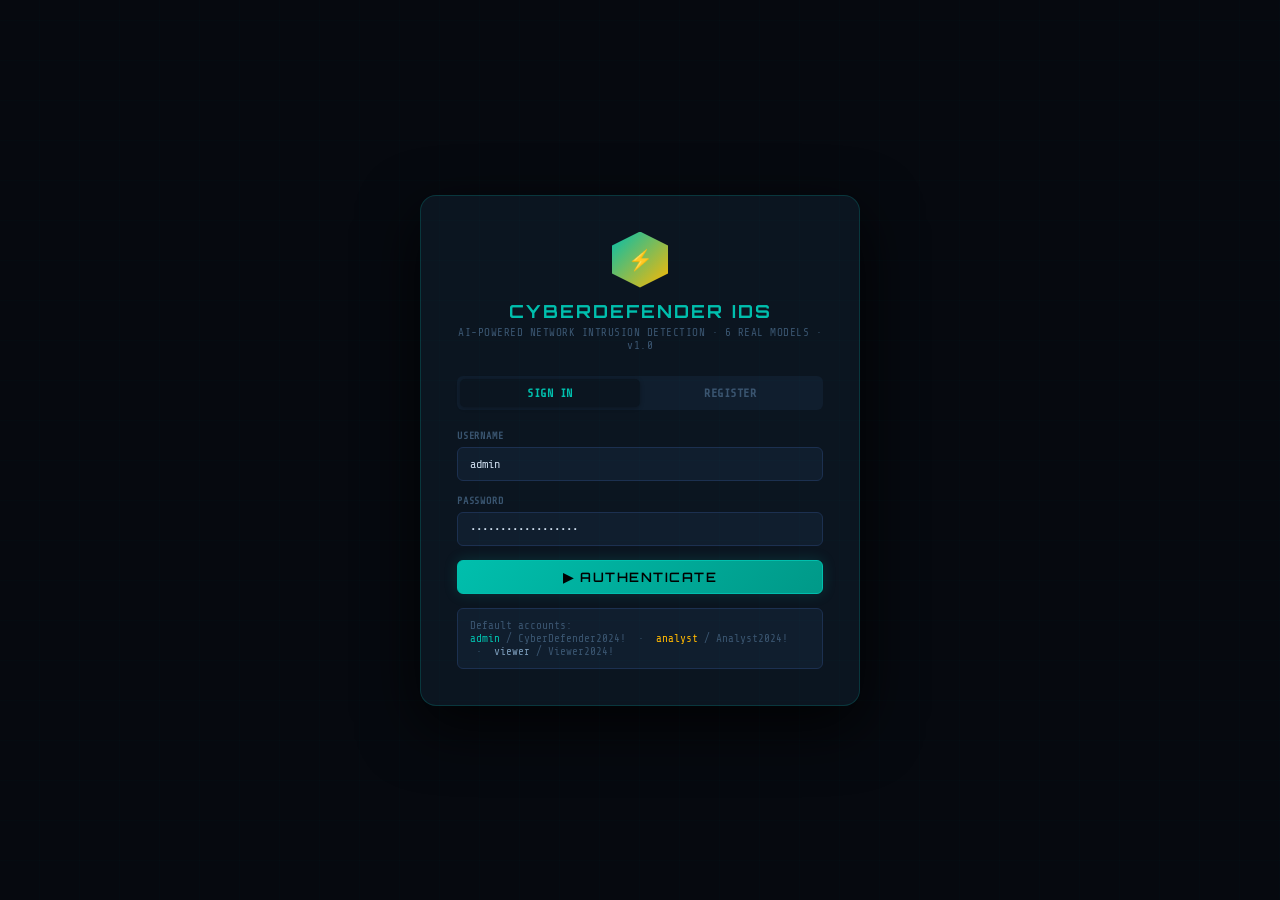
<file: index.html>
<!DOCTYPE html>
<html lang="en">
<head>
<meta charset="UTF-8"><meta name="viewport" content="width=device-width,initial-scale=1.0">
<title>Dashboard — CyberDefender IDS</title>
<link rel="icon" href="data:image/svg+xml,<svg xmlns='http://www.w3.org/2000/svg' viewBox='0 0 32 32'><text y='26' font-size='28'>⚡</text></svg>">
<link rel="stylesheet" href="assets/css/style.css">
</head>
<body>
<div class="ticker"><div class="ticker-inner" id="tickerInner"></div></div>
<nav class="nav">
  <div class="logo"><div class="logo-hex">⚡</div><div class="logo-text">CYBER<span style="color:var(--amber)">DEFENDER</span></div></div>
  <ul class="nav-tabs"><li><a href="index.html" class="nav-tab active">DASHBOARD</a></li><li><a href="pages/alerts.html" class="nav-tab">ALERTS</a></li><li><a href="pages/scan.html" class="nav-tab">SCANNER</a></li><li><a href="pages/realtime.html" class="nav-tab">LIVE IDS</a></li><li><a href="pages/education.html" class="nav-tab">CYBER INTEL</a></li><li><a href="pages/models.html" class="nav-tab">MODELS & API</a></li></ul>
  <div class="nav-right">
    <div class="sys-pill"><span class="sdot"></span>ONLINE</div>
    <button class="bell-btn" id="bellBtn">🔔<span class="bell-count" id="bellCount">4</span></button>
    <div class="user-chip" id="userChip"><div class="uav" id="avatarEl">A</div><span id="usernameEl">USER</span><span style="color:var(--txt3)">▼</span></div>
  </div>
</nav>
<div class="alert-drawer" id="alertDrawer"><div class="dr-head"><span class="dr-title">⚠ ACTIVE ALERTS</span><button class="dr-close" id="drawerClose">✕</button></div><div class="dr-body" id="drawerBody"></div></div>
<div class="dr-overlay" id="drawerOverlay"></div>
<main class="wrap">
  <div class="pg-head">
    <div><h1 class="pg-title">SECURITY OPERATIONS CENTER</h1>
    <p class="pg-sub">REAL-TIME THREAT MONITORING · 6 ML MODELS · NSL-KDD 100% · UNSW-NB15 84% · <span id="lastUpdated">–</span></p></div>
    <div class="hd-acts">
      <button class="btn btn-sm btn-out" onclick="refreshDashboard()">↻ REFRESH</button>
      <a href="pages/realtime.html" class="btn btn-sm btn-grn" data-permission="can_live_monitor">📡 LIVE IDS</a>
      <a href="pages/scan.html" class="btn btn-sm btn-pri" data-permission="can_scan">⚡ NEW SCAN</a>
    </div>
  </div>
  <div class="kpi-row" id="kpiRow"></div>
  <div style="display:grid;grid-template-columns:1fr 1fr 300px;gap:14px">
    <div style="display:flex;flex-direction:column;gap:14px">
      <div class="card">
        <div class="cd-hd"><span class="cd-tt">LIVE NETWORK TRAFFIC</span>
          <div style="display:flex;gap:10px;font-size:10px;font-family:var(--mono)">
            <span style="color:var(--teal)">● NORMAL</span><span style="color:var(--red)">● ANOMALY</span><span style="color:var(--amber)">● SUSPICIOUS</span>
          </div>
        </div>
        <canvas id="trafficCanvas" height="155" style="width:100%;display:block;padding:10px 14px"></canvas>
      </div>
      <div class="card">
        <div class="cd-hd"><span class="cd-tt">ATTACK ORIGIN MAP</span><span style="font-size:10px;color:var(--txt3);font-family:var(--mono)">GEO INTELLIGENCE</span></div>
        <div style="position:relative;height:145px;overflow:hidden;background:var(--bg3)"><canvas id="mapCanvas" style="width:100%;height:100%;display:block"></canvas></div>
        <div id="geoList" style="padding:8px 14px"></div>
      </div>
    </div>
    <div style="display:flex;flex-direction:column;gap:14px">
      <div class="card">
        <div class="cd-hd"><span class="cd-tt">ATTACK DISTRIBUTION</span><span style="font-size:10px;color:var(--txt3);font-family:var(--mono)">LAST 24H</span></div>
        <div style="display:flex;align-items:center">
          <canvas id="donutCanvas" width="200" height="200" style="flex-shrink:0"></canvas>
          <div id="donutLegend" style="padding:0 10px;flex:1;display:flex;flex-direction:column;gap:5px"></div>
        </div>
      </div>
      <div class="card">
        <div class="cd-hd"><span class="cd-tt">6 REAL ML MODELS</span><a href="pages/models.html" class="btn btn-xs btn-sec">VIEW ALL</a></div>
        <div id="modelStatusList" style="padding:8px"></div>
      </div>
    </div>
    <div style="display:flex;flex-direction:column;gap:14px">
      <div class="card">
        <div class="cd-hd"><span class="cd-tt">LIVE THREAT FEED</span><span class="live-b" id="feedStatus">STREAMING</span></div>
        <div class="t-list" id="threatFeed"></div>
        <a href="pages/realtime.html" data-permission="can_live_monitor" style="display:block;padding:8px 14px;font-size:10px;color:var(--teal);font-family:var(--mono);border-top:1px solid var(--bg4);text-align:center">▶ OPEN LIVE IDS MONITOR →</a>
      </div>
      <div class="card">
        <div class="cd-hd"><span class="cd-tt">ROLE & PERMISSIONS</span></div>
        <div id="rolePanel" style="padding:10px 14px;font-size:11px;font-family:var(--mono)"></div>
      </div>
    </div>
  </div>
</main>
<footer class="footer"><span>CyberDefender IDS v1.0 · RF · XGBoost · DT · ANN · Autoencoder · Hybrid AE+XGB · NSL-KDD + UNSW-NB15</span><span id="ftTime"></span></footer>
<script src="assets/js/cyberdefender.js"></script>
<script>
document.addEventListener('DOMContentLoaded', function() {
  requireLogin(); initTicker(); initNavDrawer(); initUserChip(); applyRBAC();
  document.getElementById('ftTime').textContent = new Date().toUTCString();
  pageInit();
});

let feedIdx=0;

async function pageInit() {
  // Step 1: Render demo data IMMEDIATELY — no waiting for API
  renderKPIs(DEMO_STATS);
  renderModelList(REAL_MODELS);
  renderFeed();
  renderGeoList();
  renderRolePanel();
  drawTrafficChart('trafficCanvas');
  drawDonutChart('donutCanvas','donutLegend',DEMO_STATS.attack_distribution);
  drawWorldMap('mapCanvas');
  document.getElementById('lastUpdated').textContent = 'Demo data — ' + new Date().toLocaleTimeString();

  // Step 2: Try to get real data from backend in background
  await refreshFromAPI();

  // Step 3: Set up auto-refresh
  setInterval(refreshFromAPI, 60000);
  setInterval(rotateFeed, 4000);
  setInterval(() => drawTrafficChart('trafficCanvas'), 15000);
}

async function refreshDashboard() {
  await refreshFromAPI();
}

async function refreshFromAPI() {
  try {
    const [stats, models] = await Promise.all([
      CG.stats().catch(() => null),
      CG.models().catch(() => null),
    ]);
    if (stats) {
      renderKPIs(stats);
      drawDonutChart('donutCanvas','donutLegend',stats.attack_distribution);
    }
    if (models && Array.isArray(models) && models.length) {
      renderModelList(models);
    }
    document.getElementById('lastUpdated').textContent = 'Updated ' + new Date().toLocaleTimeString();
  } catch (e) {
    // Backend unreachable — demo data already showing, nothing to do
  }
}

function renderKPIs(s) {
  const evts = s.total_events_24h || 0;
  document.getElementById('kpiRow').innerHTML = [
    {cl:'r', ic:'🚨', lb:'Critical Threats', vl:s.critical_threats_24h||0, sb:'Last 24 hours'},
    {cl:'a', ic:'📡', lb:'Total Events',      vl:evts.toLocaleString(),     sb:'Monitored flows'},
    {cl:'g', ic:'🛡️', lb:'Auto-Blocked',      vl:Math.floor(evts*.37).toLocaleString(), sb:'Mitigated flows'},
    {cl:'b', ic:'⚡', lb:'System Status',      vl:'ONLINE',                 sb:'6 real models active'},
  ].map(c=>'<div class="kpi '+c.cl+'"><div class="kpi-ic">'+c.ic+'</div><div class="kpi-lb">'+c.lb+'</div><div class="kpi-vl">'+c.vl+'</div><div class="kpi-sb">'+c.sb+'</div></div>').join('');
}

function renderFeed() {
  document.getElementById('threatFeed').innerHTML = DEMO_THREATS.slice(0,6).map(t =>
    '<div class="t-item" onclick="window.location=\'pages/scan.html\'"><span class="sv-dot '+t.sev+'"></span><div style="flex:1;min-width:0"><div class="t-nm">'+t.name+'</div><div class="t-mt">'+t.ip+' · '+t.type+' · '+t.country+'</div></div><span class="t-tm">'+t.time+'</span></div>'
  ).join('');
}

function rotateFeed() {
  feedIdx = (feedIdx + 1) % DEMO_THREATS.length;
  const feed = document.getElementById('threatFeed'); if (!feed) return;
  const t = DEMO_THREATS[feedIdx];
  const el = document.createElement('div'); el.className = 't-item live-event'; el.style.opacity='0';
  el.innerHTML = '<span class="sv-dot '+t.sev+'"></span><div style="flex:1;min-width:0"><div class="t-nm">'+t.name+'</div><div class="t-mt">'+t.ip+' · just now</div></div><span class="t-tm">now</span>';
  feed.insertBefore(el, feed.firstChild);
  requestAnimationFrame(() => el.style.opacity='1');
  if (feed.children.length > 6) feed.removeChild(feed.lastChild);
}

function renderModelList(models) {
  document.getElementById('modelStatusList').innerHTML = (models||REAL_MODELS).map(m=>
    '<div style="display:flex;align-items:center;justify-content:space-between;padding:7px 9px;border-bottom:1px solid var(--bg4)">'+
    '<div><div style="font-size:12px;font-weight:600;font-family:var(--mono)">'+m.name+'</div>'+
    '<div style="font-size:9px;color:var(--txt3);font-family:var(--mono)">'+m.dataset+' · '+m.features+' feat</div>'+
    '<div class="m-bar" style="width:100px;margin-top:3px"><div class="m-fill" style="width:'+m.accuracy+'%"></div></div></div>'+
    '<div style="text-align:right"><span class="badge b-ok">REAL</span>'+
    '<div style="font-size:10px;color:var(--teal);font-family:var(--mono);margin-top:2px">'+m.accuracy+'%</div></div></div>'
  ).join('');
}

function renderGeoList() {
  const geo=[{c:'China',n:187},{c:'Russia',n:143},{c:'Germany',n:89},{c:'United States',n:76},{c:'Netherlands',n:42}];
  document.getElementById('geoList').innerHTML=geo.map(s=>
    '<div style="display:flex;justify-content:space-between;font-size:10px;font-family:var(--mono);color:var(--txt3);padding:3px 0;border-bottom:1px solid var(--bg4)">'+
    '<span>'+s.c+'</span><span style="color:var(--red);font-weight:700">▲ '+s.n+'</span></div>'
  ).join('');
}

function renderRolePanel() {
  const u=getUser(); const p=getPerms(); const role=u.role||'viewer';
  const col={admin:'var(--teal)',analyst:'var(--amber)',viewer:'var(--purple)'}[role]||'var(--teal)';
  const perms=[
    ['can_scan','⚡ Run Scans'],['can_shap','🔬 SHAP Explain'],['can_pdf','📋 PDF Reports'],
    ['can_email','📧 Email Reports'],['can_live_monitor','📡 Live IDS'],['can_export_siem','📤 SIEM Export'],
    ['can_manage_users','👥 User Mgmt'],['can_retrain','🔄 Retrain Models'],
  ];
  document.getElementById('rolePanel').innerHTML=
    '<div style="margin-bottom:8px">User: <span style="color:'+col+';font-weight:700">'+(u.username||'?')+'</span></div>'+
    '<div style="margin-bottom:10px">Role: <span style="color:'+col+'">'+role.toUpperCase()+'</span></div>'+
    perms.map(([k,l])=>'<div style="display:flex;justify-content:space-between;padding:3px 0;border-bottom:1px solid var(--bg4)">'+
      '<span style="color:var(--txt2)">'+l+'</span><span style="color:'+(p[k]?'var(--green)':'var(--red)')+'">'+( p[k]?'✓':'✗')+'</span></div>').join('');
}

</script>
</body>
</html>
</file>
<file: assets/css/style.css>
@import url('https://fonts.googleapis.com/css2?family=Share+Tech+Mono&family=Rajdhani:wght@400;500;600;700&family=Orbitron:wght@400;700;900&display=swap');
*,*::before,*::after{margin:0;padding:0;box-sizing:border-box}
:root{--bg:#06090f;--bg2:#0b1520;--bg3:#101e2e;--bg4:#162840;--bg5:#1c3050;--teal:#00bfad;--teal2:#009988;--teal3:rgba(0,191,173,.1);--amber:#ffb800;--amber2:rgba(255,184,0,.1);--red:#ff3a3a;--red2:rgba(255,58,58,.1);--green:#00e87a;--green2:rgba(0,232,122,.1);--purple:#8855ee;--purple2:rgba(136,85,238,.1);--txt:#c8d8e8;--txt2:#7a9ab8;--txt3:#3a5570;--font:'Rajdhani',sans-serif;--mono:'Share Tech Mono',monospace;--display:'Orbitron',sans-serif;--r:6px;--r2:10px;--r3:16px}
html{font-size:15px;scroll-behavior:smooth}
body{font-family:var(--font);background:var(--bg);color:var(--txt);min-height:100vh;overflow-x:hidden}
body::before{content:'';position:fixed;inset:0;background:repeating-linear-gradient(0deg,transparent,transparent 39px,rgba(0,191,173,.03) 40px),repeating-linear-gradient(90deg,transparent,transparent 39px,rgba(0,191,173,.03) 40px);pointer-events:none;z-index:0}
::-webkit-scrollbar{width:4px}::-webkit-scrollbar-track{background:var(--bg2)}::-webkit-scrollbar-thumb{background:var(--bg5);border-radius:2px}
a{color:inherit;text-decoration:none}button{cursor:pointer;font-family:var(--font)}
.ticker{background:var(--bg2);border-bottom:1px solid rgba(0,191,173,.12);height:24px;overflow:hidden;position:relative;z-index:10}
.ticker-inner{display:flex;gap:56px;white-space:nowrap;animation:tick 42s linear infinite;position:absolute;top:50%;transform:translateY(-50%);width:max-content}
@keyframes tick{0%{left:0}100%{left:-50%}}
.ti{display:inline-flex;align-items:center;gap:6px;font-size:10px;font-family:var(--mono);color:var(--txt3);letter-spacing:.4px}
.td{width:5px;height:5px;border-radius:50%;flex-shrink:0}.td.r{background:var(--red);box-shadow:0 0 4px var(--red)}.td.a{background:var(--amber)}.td.g{background:var(--green)}
.nav{display:flex;align-items:center;padding:0 20px;height:56px;background:rgba(6,9,15,.96);backdrop-filter:blur(12px);border-bottom:1px solid rgba(0,191,173,.1);position:sticky;top:0;z-index:100}
.logo{display:flex;align-items:center;gap:10px;flex-shrink:0}
.logo-hex{width:34px;height:34px;background:linear-gradient(135deg,var(--teal),var(--amber));clip-path:polygon(50% 0%,100% 25%,100% 75%,50% 100%,0% 75%,0% 25%);display:flex;align-items:center;justify-content:center;font-size:12px;font-weight:700;color:#000;font-family:var(--display)}
.logo-text{font-family:var(--display);font-size:14px;font-weight:700;letter-spacing:2px;color:var(--teal)}
.nav-tabs{display:flex;gap:2px;margin-left:24px;flex:1;list-style:none}
.nav-tab{padding:5px 13px;border-radius:var(--r);font-size:12px;font-weight:600;color:var(--txt2);background:none;border:1px solid transparent;letter-spacing:.6px;transition:.18s;position:relative}
.nav-tab::after{content:'';position:absolute;bottom:-1px;left:50%;transform:translateX(-50%);width:0;height:2px;background:var(--teal);transition:.18s;border-radius:1px}
.nav-tab:hover{color:var(--teal);background:var(--teal3)}
.nav-tab.active{color:var(--teal);background:var(--teal3);border-color:rgba(0,191,173,.2)}
.nav-tab.active::after{width:calc(100% - 26px)}
.nav-right{display:flex;align-items:center;gap:10px;margin-left:auto}
.sys-pill{display:flex;align-items:center;gap:6px;font-size:10px;font-family:var(--mono);color:var(--teal);padding:3px 10px;background:rgba(0,191,173,.06);border:1px solid rgba(0,191,173,.15);border-radius:20px;letter-spacing:.6px}
.sdot{width:6px;height:6px;border-radius:50%;background:var(--teal);animation:glow 2s infinite}
@keyframes glow{0%,100%{box-shadow:0 0 0 0 rgba(0,191,173,.5)}70%{box-shadow:0 0 0 5px rgba(0,191,173,0)}}
.bell-btn{position:relative;background:var(--red2);border:1px solid rgba(255,58,58,.25);border-radius:var(--r);padding:6px 9px;color:var(--red);font-size:14px;transition:.18s}
.bell-btn:hover{background:rgba(255,58,58,.15)}
.bell-count{position:absolute;top:-4px;right:-4px;min-width:16px;height:16px;background:var(--red);border-radius:8px;border:2px solid var(--bg);font-size:9px;font-family:var(--mono);color:#fff;display:flex;align-items:center;justify-content:center;font-weight:700}
.user-chip{display:flex;align-items:center;gap:7px;font-size:12px;font-family:var(--mono);color:var(--txt2);padding:4px 10px;background:var(--bg3);border:1px solid var(--bg5);border-radius:var(--r);cursor:pointer;transition:.18s}
.user-chip:hover{border-color:rgba(0,191,173,.3);color:var(--teal)}
.uav{width:22px;height:22px;border-radius:50%;background:linear-gradient(135deg,var(--teal),var(--amber));display:flex;align-items:center;justify-content:center;font-size:10px;font-weight:700;color:#000;font-family:var(--display)}
.alert-drawer{position:fixed;top:80px;right:14px;width:370px;background:var(--bg2);border:1px solid rgba(0,191,173,.2);border-radius:var(--r2);z-index:200;box-shadow:0 20px 60px rgba(0,0,0,.8);transform:translateX(110%);transition:.3s cubic-bezier(.4,0,.2,1)}
.alert-drawer.open{transform:translateX(0)}
.dr-head{padding:12px 16px;border-bottom:1px solid var(--bg4);display:flex;justify-content:space-between;align-items:center}
.dr-title{font-family:var(--mono);font-size:11px;color:var(--teal);letter-spacing:1px}
.dr-close{background:none;border:none;color:var(--txt2);font-size:16px;padding:2px 5px;border-radius:4px}
.dr-close:hover{background:var(--bg3);color:var(--red)}
.dr-body{max-height:440px;overflow-y:auto;padding:10px}
.dr-overlay{position:fixed;inset:0;z-index:199;display:none}.dr-overlay.show{display:block}
.wrap{max-width:1440px;margin:0 auto;padding:20px;position:relative;z-index:1}
.pg-head{display:flex;align-items:flex-start;justify-content:space-between;margin-bottom:20px}
.pg-title{font-family:var(--display);font-size:17px;font-weight:700;color:var(--txt);letter-spacing:.8px}
.pg-sub{font-size:10px;color:var(--txt3);font-family:var(--mono);margin-top:4px;letter-spacing:.4px}
.hd-acts{display:flex;gap:8px;align-items:center}
.kpi-row{display:grid;grid-template-columns:repeat(4,1fr);gap:12px;margin-bottom:18px}
.kpi{background:var(--bg2);border:1px solid var(--bg5);border-radius:var(--r2);padding:16px 18px;position:relative;overflow:hidden;transition:.18s}
.kpi::before{content:'';position:absolute;top:0;left:0;right:0;height:2px;background:linear-gradient(90deg,transparent,var(--kc,var(--teal)),transparent)}
.kpi:hover{border-color:rgba(0,191,173,.2);transform:translateY(-1px)}
.kpi.r{--kc:var(--red)}.kpi.a{--kc:var(--amber)}.kpi.g{--kc:var(--green)}.kpi.b{--kc:var(--teal)}.kpi.p{--kc:var(--purple)}
.kpi-ic{font-size:20px;margin-bottom:6px}
.kpi-lb{font-size:9px;font-weight:700;letter-spacing:1.5px;text-transform:uppercase;color:var(--txt3);font-family:var(--mono);margin-bottom:5px}
.kpi-vl{font-size:26px;font-weight:700;font-family:var(--mono);margin-bottom:2px}
.kpi.r .kpi-vl{color:var(--red)}.kpi.a .kpi-vl{color:var(--amber)}.kpi.g .kpi-vl{color:var(--green)}.kpi.b .kpi-vl{color:var(--teal)}.kpi.p .kpi-vl{color:var(--purple)}
.kpi-sb{font-size:10px;color:var(--txt3);font-family:var(--mono)}
.card{background:var(--bg2);border:1px solid var(--bg5);border-radius:var(--r2);overflow:hidden;transition:.18s}
.card:hover{border-color:rgba(0,191,173,.15)}
.cd-hd{display:flex;align-items:center;justify-content:space-between;padding:12px 16px;border-bottom:1px solid var(--bg4)}
.cd-tt{font-family:var(--mono);font-size:10px;color:var(--teal);letter-spacing:1px;text-transform:uppercase}
.btn{display:inline-flex;align-items:center;gap:6px;padding:8px 16px;border-radius:var(--r);cursor:pointer;font-family:var(--font);font-weight:600;font-size:13px;border:1px solid transparent;transition:.18s;white-space:nowrap;letter-spacing:.3px}
.btn-sm{padding:5px 11px;font-size:12px}.btn-xs{padding:3px 8px;font-size:11px}
.btn-pri{background:linear-gradient(135deg,var(--teal),var(--teal2));color:#000;border-color:var(--teal);box-shadow:0 0 14px rgba(0,191,173,.18)}
.btn-pri:hover{box-shadow:0 0 24px rgba(0,191,173,.4);transform:translateY(-1px)}
.btn-sec{background:var(--teal3);color:var(--teal);border-color:rgba(0,191,173,.25)}
.btn-sec:hover{background:rgba(0,191,173,.15)}
.btn-out{background:transparent;color:var(--txt2);border-color:var(--bg5)}
.btn-out:hover{background:var(--bg3);color:var(--txt);border-color:var(--bg4)}
.btn-red{background:var(--red2);color:var(--red);border-color:rgba(255,58,58,.3)}
.btn-red:hover{background:rgba(255,58,58,.18)}
.btn-amb{background:var(--amber2);color:var(--amber);border-color:rgba(255,184,0,.3)}
.btn-grn{background:var(--green2);color:var(--green);border-color:rgba(0,232,122,.3)}
.btn-full{width:100%;justify-content:center}
.btn:disabled{opacity:.4;cursor:not-allowed}
.badge{display:inline-flex;align-items:center;padding:2px 7px;border-radius:3px;font-size:9px;font-weight:700;letter-spacing:.8px;text-transform:uppercase;font-family:var(--mono)}
.b-cr{background:rgba(255,58,58,.12);color:var(--red);border:1px solid rgba(255,58,58,.3)}
.b-hi{background:rgba(255,184,0,.12);color:var(--amber);border:1px solid rgba(255,184,0,.3)}
.b-me{background:rgba(136,85,238,.12);color:var(--purple);border:1px solid rgba(136,85,238,.3)}
.b-lo{background:rgba(0,232,122,.12);color:var(--green);border:1px solid rgba(0,232,122,.3)}
.b-in{background:rgba(0,191,173,.10);color:var(--teal);border:1px solid rgba(0,191,173,.25)}
.b-ok{background:rgba(0,232,122,.10);color:var(--green);border:1px solid rgba(0,232,122,.25)}
.al-item{padding:12px 14px;border-left:3px solid;border-radius:0 var(--r) var(--r) 0;margin-bottom:7px;cursor:pointer;transition:.15s}
.al-item:hover{filter:brightness(1.1);transform:translateX(2px)}
.al-item.critical{border-color:var(--red);background:var(--red2)}.al-item.high{border-color:var(--amber);background:var(--amber2)}
.al-item.medium{border-color:var(--purple);background:var(--purple2)}.al-item.low{border-color:var(--green);background:var(--green2)}
.al-tt{font-size:12px;font-weight:600;margin-bottom:3px;font-family:var(--mono)}
.al-bd{font-size:11px;color:var(--txt2);line-height:1.5;margin-bottom:5px}
.al-tm{font-size:10px;color:var(--txt3);font-family:var(--mono)}
.f-lb{display:block;font-size:10px;font-weight:600;color:var(--txt3);text-transform:uppercase;letter-spacing:.8px;margin-bottom:6px;font-family:var(--mono)}
.f-in,.f-sl,.f-ta{width:100%;background:var(--bg3);border:1px solid var(--bg5);border-radius:var(--r);padding:9px 12px;color:var(--txt);font-family:var(--mono);font-size:12px;outline:none;transition:.18s}
.f-in:focus,.f-sl:focus,.f-ta:focus{border-color:rgba(0,191,173,.4);box-shadow:0 0 0 3px rgba(0,191,173,.08)}
.f-sl{cursor:pointer}.f-sl option{background:var(--bg3)}
.f-ta{font-size:11px;resize:vertical;min-height:120px;line-height:1.6}
.f-ht{font-size:10px;color:var(--txt3);margin-top:4px;font-family:var(--mono)}
.f-rw{display:grid;grid-template-columns:1fr 1fr;gap:11px}.f-sc{margin-bottom:14px}
.f-err{background:var(--red2);color:var(--red);border:1px solid rgba(255,58,58,.3);border-radius:var(--r);padding:9px 12px;font-size:12px;margin-bottom:12px;display:none;font-family:var(--mono)}
.f-ok{background:var(--green2);color:var(--green);border:1px solid rgba(0,232,122,.3);border-radius:var(--r);padding:9px 12px;font-size:12px;margin-bottom:12px;display:none;font-family:var(--mono)}
.tab-bar{display:flex;gap:2px}
.tab-btn{padding:5px 12px;border-radius:var(--r);cursor:pointer;font-size:11px;font-weight:600;color:var(--txt3);background:none;border:none;font-family:var(--mono);letter-spacing:.5px;transition:.15s}
.tab-btn.active{background:var(--teal3);color:var(--teal)}
.tab-btn:hover:not(.active){background:var(--bg3);color:var(--txt2)}
.prog-wr{text-align:center;padding:30px 16px}
.prog-tk{background:var(--bg3);border-radius:2px;height:3px;overflow:hidden;margin:14px 0}
.prog-fl{height:100%;background:linear-gradient(90deg,var(--teal),var(--amber));border-radius:2px;transition:width .35s}
.prog-st{font-size:11px;color:var(--txt2);font-family:var(--mono);letter-spacing:.5px}
.find-bl{background:var(--bg3);border:1px solid var(--bg5);border-radius:var(--r2);padding:14px 16px;margin-bottom:10px;transition:.15s}
.find-bl:hover{border-color:rgba(0,191,173,.15)}
.find-tp{display:flex;align-items:center;justify-content:space-between;margin-bottom:8px}
.find-nm{font-size:12px;font-weight:600;font-family:var(--mono);color:var(--txt)}
.mitre-tg{display:inline-flex;font-size:9px;font-family:var(--mono);color:var(--amber);background:var(--amber2);border:1px solid rgba(255,184,0,.2);border-radius:3px;padding:2px 7px;margin:2px;letter-spacing:.5px}
.cve-tg{display:inline-flex;padding:2px 7px;border-radius:3px;font-size:9px;font-family:var(--mono);color:var(--red);background:var(--red2);border:1px solid rgba(255,58,58,.2);margin:2px}
.shap-row{display:grid;grid-template-columns:145px 1fr 62px;align-items:center;gap:8px;padding:6px 0;border-bottom:1px solid var(--bg4)}
.shap-nm{font-size:10px;font-family:var(--mono);color:var(--txt2)}
.shap-bw{height:6px;background:var(--bg4);border-radius:3px;overflow:hidden}
.shap-b{height:100%;border-radius:3px;transition:width .5s}
.shap-b.pos{background:linear-gradient(90deg,rgba(255,58,58,.3),var(--red))}
.shap-b.neg{background:linear-gradient(90deg,rgba(0,191,173,.3),var(--teal))}
.shap-v{font-size:10px;font-family:var(--mono);color:var(--txt3);text-align:right}
.t-list{padding:6px;display:flex;flex-direction:column;gap:3px}
.t-item{display:flex;align-items:flex-start;gap:9px;padding:9px 11px;border-radius:var(--r);border:1px solid transparent;cursor:pointer;transition:.15s}
.t-item:hover{background:rgba(0,191,173,.04);border-color:rgba(0,191,173,.12)}
.sv-dot{width:7px;height:7px;border-radius:50%;flex-shrink:0;margin-top:4px}
.sv-dot.critical{background:var(--red);box-shadow:0 0 6px var(--red);animation:glow 2s infinite}
.sv-dot.high{background:var(--amber)}.sv-dot.medium{background:var(--purple)}.sv-dot.low{background:var(--green)}
.t-nm{font-size:12px;font-weight:600;margin-bottom:2px;font-family:var(--mono)}
.t-mt{font-size:10px;color:var(--txt2);font-family:var(--mono)}
.t-tm{font-size:10px;color:var(--txt3);font-family:var(--mono);white-space:nowrap;margin-left:auto}
.live-b{font-size:10px;color:var(--green);font-family:var(--mono);display:flex;align-items:center;gap:4px}
.live-b::before{content:'';width:5px;height:5px;border-radius:50%;background:var(--green);animation:glow 1.5s infinite}
.live-b.off{color:var(--txt3)}.live-b.off::before{background:var(--txt3);animation:none}
.live-event{animation:fadeIn .4s ease}
@keyframes fadeIn{from{opacity:0;transform:translateY(-8px)}to{opacity:1;transform:translateY(0)}}
.m-row{padding:10px 0;border-bottom:1px solid var(--bg4)}.m-row:last-child{border-bottom:none}
.m-top{display:flex;justify-content:space-between;align-items:center;margin-bottom:6px}
.m-nm{font-size:12px;font-weight:600;font-family:var(--mono);color:var(--txt)}
.m-nums{display:flex;gap:10px;font-size:10px;color:var(--txt3);font-family:var(--mono);margin-top:4px}
.m-bar{height:2px;background:var(--bg4);border-radius:1px;margin-top:7px;overflow:hidden}
.m-fill{height:100%;background:linear-gradient(90deg,var(--teal),var(--amber));border-radius:1px}
.email-box{background:linear-gradient(135deg,rgba(0,191,173,.06),rgba(255,184,0,.03));border:1px solid rgba(0,191,173,.2);border-radius:var(--r2);padding:14px;margin-bottom:15px}
.email-box-title{font-size:10px;font-weight:700;color:var(--teal);font-family:var(--mono);margin-bottom:10px;letter-spacing:1px;text-transform:uppercase}
.auth-wrap{min-height:100vh;display:flex;align-items:center;justify-content:center;background:var(--bg);padding:20px}
.auth-card{background:var(--bg2);border:1px solid rgba(0,191,173,.2);border-radius:var(--r3);padding:36px;width:100%;max-width:440px;box-shadow:0 20px 60px rgba(0,0,0,.8)}
.auth-hex{width:56px;height:56px;background:linear-gradient(135deg,var(--teal),var(--amber));clip-path:polygon(50% 0%,100% 25%,100% 75%,50% 100%,0% 75%,0% 25%);display:flex;align-items:center;justify-content:center;font-size:20px;font-weight:700;color:#000;font-family:var(--display);margin:0 auto 12px}
.auth-title{font-family:var(--display);font-size:18px;font-weight:700;color:var(--teal);letter-spacing:2px;text-align:center;margin-bottom:4px}
.auth-sub{font-size:11px;color:var(--txt3);font-family:var(--mono);letter-spacing:.5px;text-align:center;margin-bottom:24px}
.auth-tabs{display:flex;margin-bottom:20px;background:var(--bg3);border-radius:var(--r);padding:3px}
.auth-tab{flex:1;padding:7px;text-align:center;font-size:12px;font-weight:600;color:var(--txt3);cursor:pointer;border-radius:5px;transition:.15s;font-family:var(--mono);letter-spacing:.5px;border:none;background:none}
.auth-tab.active{background:var(--bg2);color:var(--teal);box-shadow:0 1px 4px rgba(0,0,0,.3)}
.role-sel{display:flex;gap:5px;margin-bottom:14px}
.role-chip{flex:1;padding:7px;border-radius:var(--r);border:1px solid var(--bg5);background:var(--bg3);cursor:pointer;text-align:center;font-size:10px;font-weight:700;color:var(--txt3);transition:.15s;font-family:var(--mono);letter-spacing:.5px}
.role-chip.active{border-color:rgba(0,191,173,.4);color:var(--teal);background:var(--teal3)}
.divider{height:1px;background:linear-gradient(90deg,transparent,var(--bg5),transparent);margin:22px 0}
.sec-hd{display:flex;align-items:baseline;gap:10px;margin-bottom:14px}
.sec-tt{font-family:var(--display);font-size:15px;font-weight:700;color:var(--txt)}
.sec-ct{font-size:10px;color:var(--txt3);font-family:var(--mono)}
.code-block{background:var(--bg);border:1px solid rgba(0,191,173,.12);border-radius:var(--r);padding:12px 14px;font-size:11px;font-family:var(--mono);color:var(--txt2);overflow-x:auto;white-space:pre;line-height:1.65}
.footer{border-top:1px solid var(--bg4);padding:12px 22px;display:flex;justify-content:space-between;font-size:10px;color:var(--txt3);font-family:var(--mono);margin-top:24px;position:relative;z-index:1}
.live-panel{background:var(--bg2);border:1px solid var(--bg5);border-radius:var(--r2);overflow:hidden}
.live-feed{height:380px;overflow-y:auto;padding:8px}
.live-row{display:flex;align-items:flex-start;gap:8px;padding:8px;border-radius:var(--r);border-left:3px solid transparent;margin-bottom:4px;font-size:11px;font-family:var(--mono)}
.live-row.critical{border-color:var(--red);background:var(--red2)}.live-row.high{border-color:var(--amber);background:var(--amber2)}.live-row.medium{border-color:var(--purple);background:var(--purple2)}.live-row.low{border-color:var(--green);background:var(--green2)}.live-row.normal{border-color:var(--bg4);background:var(--bg3)}
.live-time{color:var(--txt3);flex-shrink:0;font-size:10px}
.live-label{font-weight:700;color:var(--teal);flex-shrink:0}
.live-detail{color:var(--txt2);flex:1}
.live-stat{text-align:center;padding:12px;border-right:1px solid var(--bg4)}
.live-stat:last-child{border-right:none}
.live-stat-val{font-size:22px;font-weight:700;font-family:var(--display)}
.live-stat-lbl{font-size:9px;color:var(--txt3);font-family:var(--mono);margin-top:2px}
.edu-hero{background:linear-gradient(135deg,rgba(0,191,173,.07),rgba(255,184,0,.04));border:1px solid rgba(0,191,173,.15);border-radius:var(--r3);padding:38px;text-align:center;margin-bottom:26px}
.edu-tt{font-family:var(--display);font-size:24px;font-weight:700;background:linear-gradient(135deg,var(--teal),var(--amber));background-clip:text;-webkit-background-clip:text;-webkit-text-fill-color:transparent;margin-bottom:8px}
.edu-sub{font-size:14px;color:var(--txt2);max-width:520px;margin:0 auto;line-height:1.6}
.stat-row{display:flex;gap:28px;justify-content:center;margin-top:22px}
.stat-item{text-align:center}
.stat-num{font-size:22px;font-weight:700;font-family:var(--display);color:var(--teal)}
.stat-lbl{font-size:10px;color:var(--txt3);margin-top:3px;font-family:var(--mono)}
.edu-cards{display:grid;grid-template-columns:repeat(3,1fr);gap:14px;margin-bottom:26px}
.edu-card{background:var(--bg2);border:1px solid var(--bg5);border-radius:var(--r2);padding:20px;transition:.22s}
.edu-card:hover{border-color:rgba(0,191,173,.2);transform:translateY(-3px);box-shadow:0 8px 24px rgba(0,0,0,.3)}
.edu-ic{font-size:26px;margin-bottom:12px}
.edu-ct{font-size:13px;font-weight:600;margin-bottom:7px;font-family:var(--mono);color:var(--txt)}
.edu-cb{font-size:12px;color:var(--txt2);line-height:1.7}
.incident{background:var(--bg2);border:1px solid var(--bg5);border-radius:var(--r2);padding:16px;margin-bottom:10px;display:grid;grid-template-columns:58px 1fr;gap:14px;transition:.15s}
.incident:hover{border-color:rgba(255,58,58,.2)}
.inc-yr{background:var(--red2);color:var(--red);font-size:10px;font-weight:700;font-family:var(--mono);padding:4px;border-radius:var(--r);text-align:center;border:1px solid rgba(255,58,58,.2);height:fit-content}
.inc-tt{font-size:13px;font-weight:600;margin-bottom:5px;font-family:var(--mono);color:var(--txt)}
.inc-bd{font-size:12px;color:var(--txt2);line-height:1.65}
.inc-tags{display:flex;gap:4px;flex-wrap:wrap;margin-top:8px}
.inc-tg{font-size:9px;font-family:var(--mono);color:var(--txt3);background:var(--bg3);border:1px solid var(--bg5);border-radius:3px;padding:2px 6px}
.vuln-grid{display:grid;grid-template-columns:1fr 1fr;gap:12px;margin-bottom:26px}
.vuln-card{background:var(--bg3);border:1px solid var(--bg5);border-radius:var(--r2);padding:14px;transition:.15s}
.vuln-card:hover{border-color:rgba(255,184,0,.2)}
.vuln-nm{font-size:11px;font-weight:700;color:var(--amber);margin-bottom:5px;font-family:var(--mono)}
.vuln-ds{font-size:11px;color:var(--txt2);line-height:1.6;margin-bottom:7px}
.vuln-fx{font-size:11px;color:var(--green);font-family:var(--mono)}
@media(max-width:960px){.kpi-row{grid-template-columns:1fr 1fr}.edu-cards{grid-template-columns:1fr}.vuln-grid{grid-template-columns:1fr}.f-rw{grid-template-columns:1fr}}
@media(max-width:640px){.kpi-row{grid-template-columns:1fr}.nav-tabs{display:none}}
</file>
